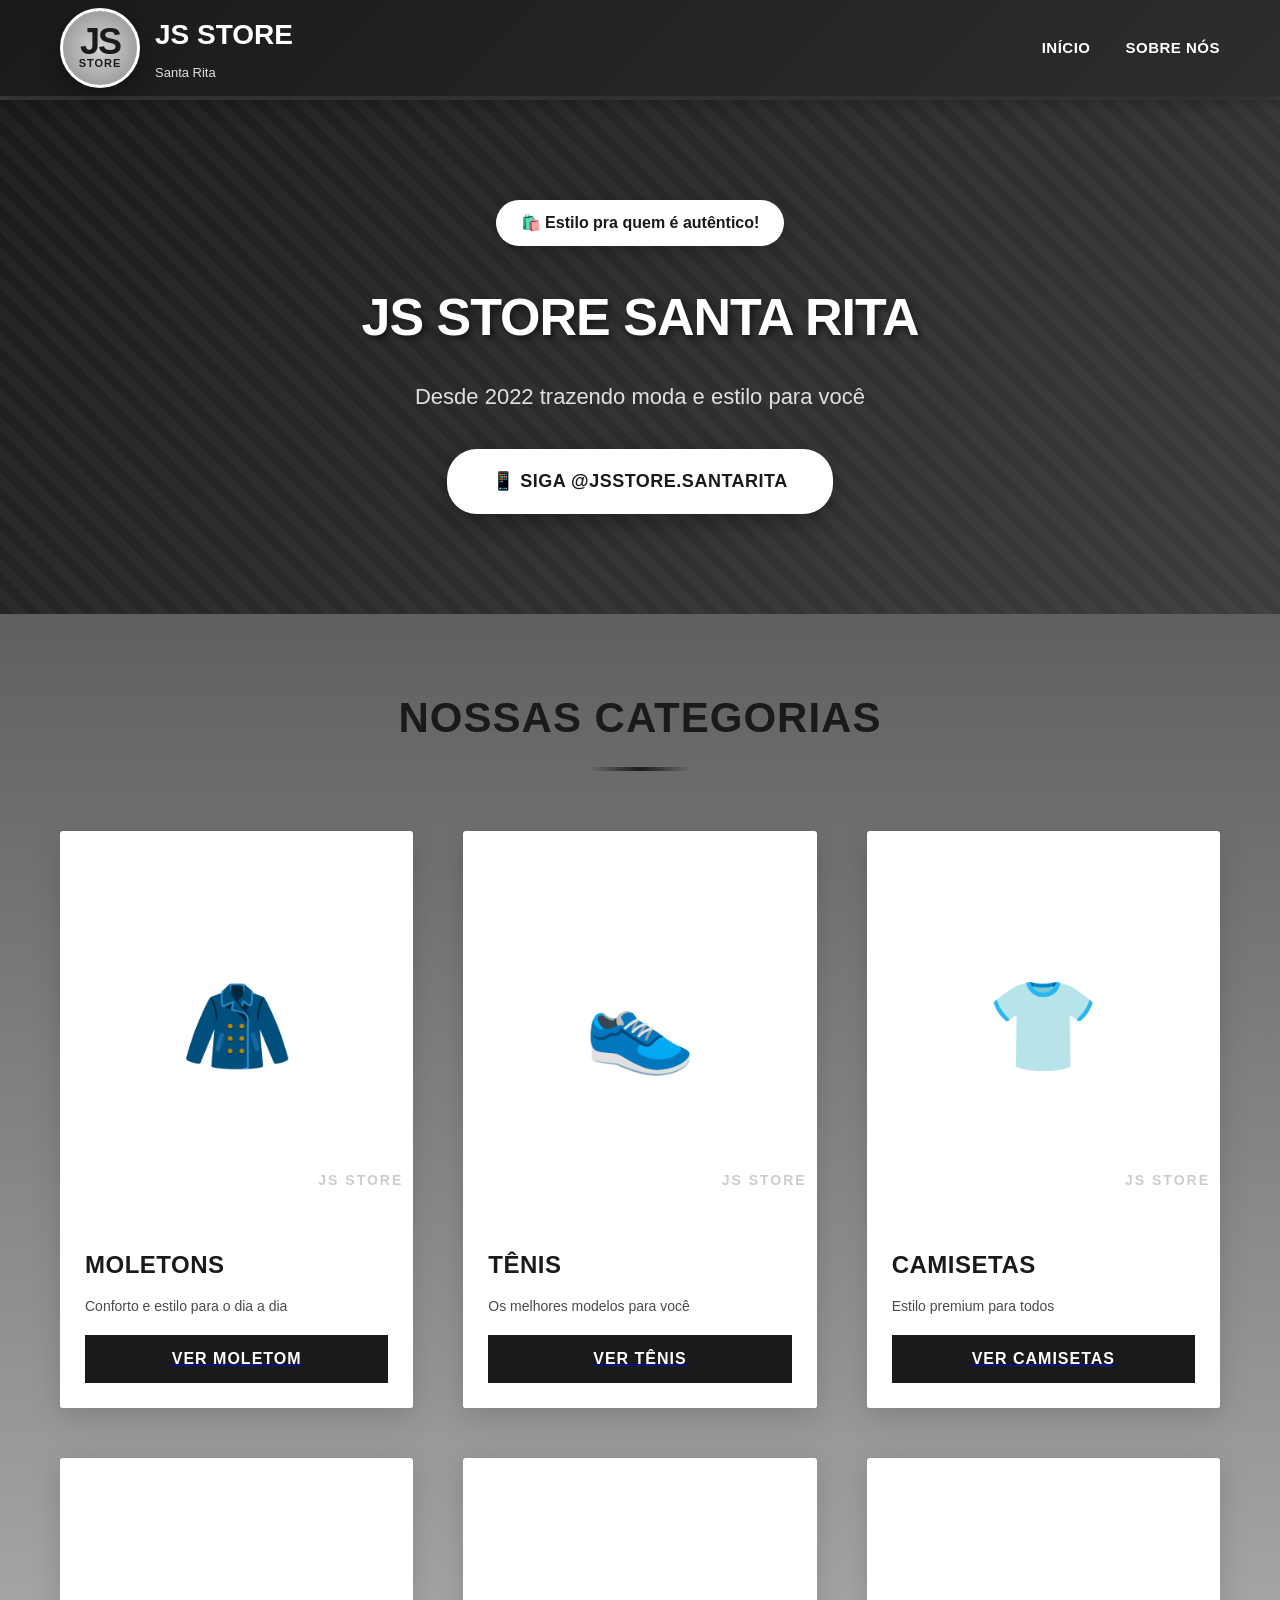
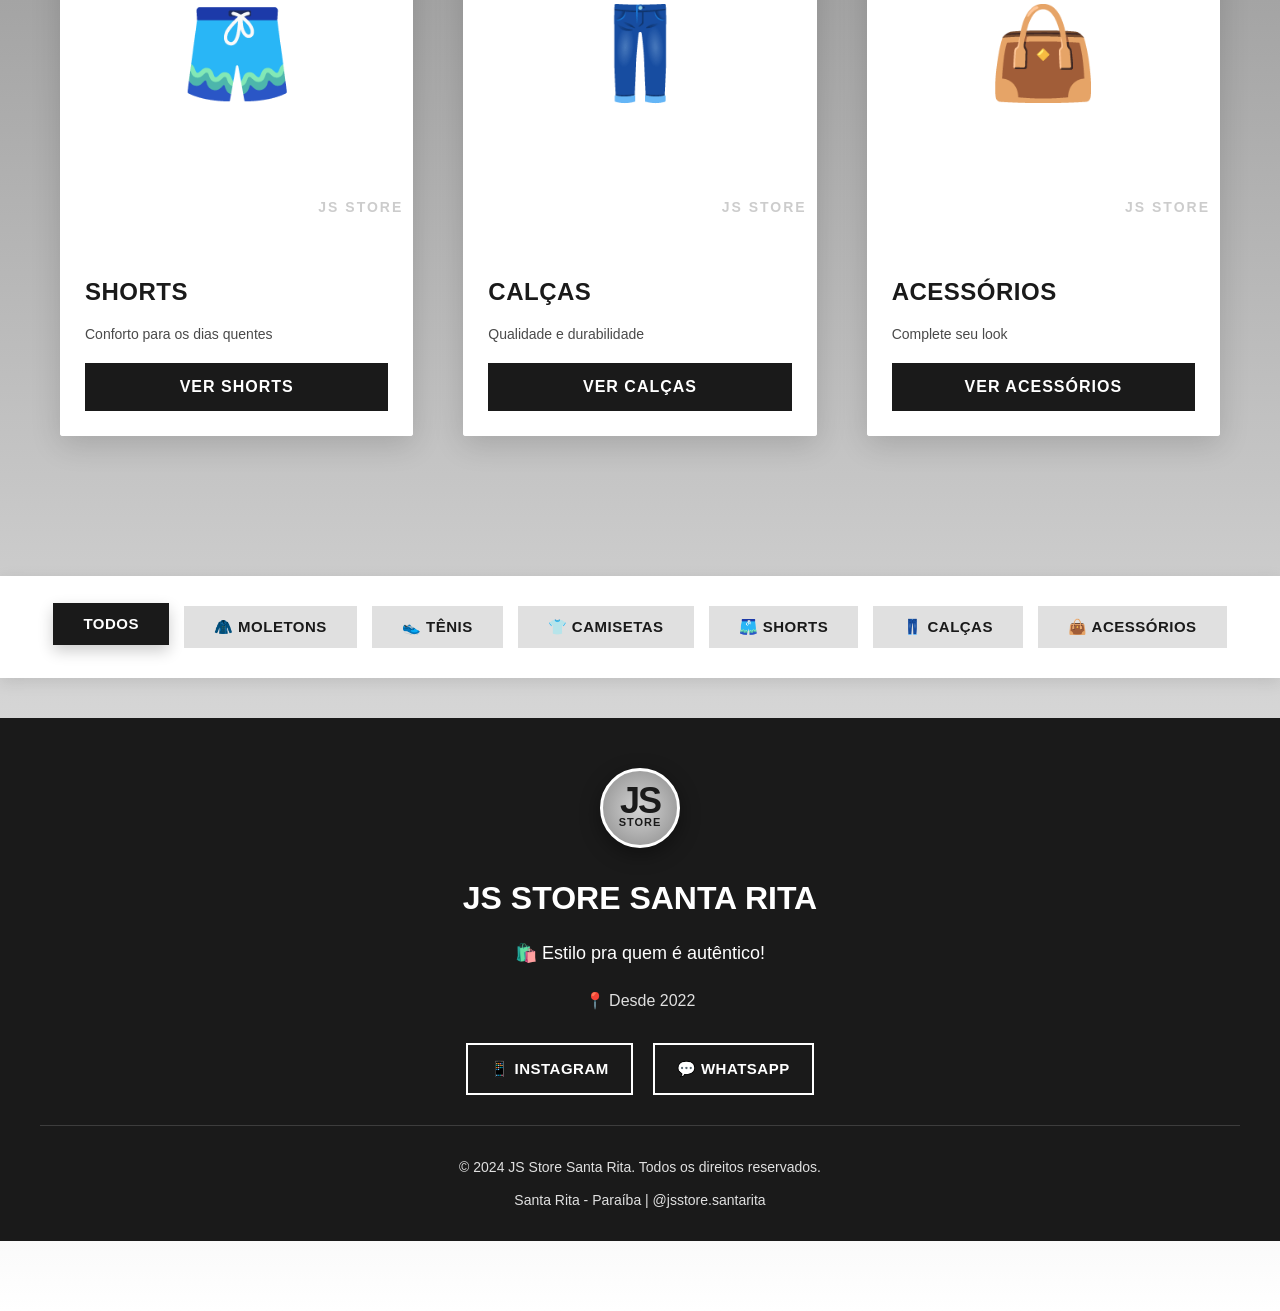
<file: index.html>
<!DOCTYPE html>
<html lang="pt-BR">
<head>
    <meta charset="UTF-8">
    <meta name="viewport" content="width=device-width, initial-scale=1.0">
    <title>JS Store Santa Rita - Estilo pra quem é autêntico!</title>
      <link rel="stylesheet" href="style.css" />
</head>
<body>
    <!-- Header -->
    <header>
        <div class="header-content">
            <div class="logo" onclick="showPage('home')">
                <div class="logo-circle">
                    <div class="logo-js">JS</div>
                    <div class="logo-store">STORE</div>
                </div>
                <div class="logo-text">
                    <h1>JS STORE</h1>
                    <p>Santa Rita</p>
                </div>
            </div>
            <nav>
                <ul>
                    <li><a onclick="showPage('home')">Início</a></li>
                    <li><a onclick="showPage('sobre')">Sobre Nós</a></li>
                </ul>
            </nav>
        </div>
    </header>

    <!-- HOME PAGE -->
    <div id="home" class="page active">
        <!-- Hero Section -->
        <section class="hero">
            <div class="hero-content">
                <div class="tagline">🛍️ Estilo pra quem é autêntico!</div>
                <h2>JS STORE SANTA RITA</h2>
                <p>Desde 2022 trazendo moda e estilo para você</p>
                <a href="https://instagram.com/jsstore.santarita" target="_blank" class="instagram-link">
                    📱 Siga @jsstore.santarita
                </a>
            </div>
        </section>

        <!-- Info Section -->
        <!--<section class="info-section">
            <div class="info-grid">
                <div class="info-item">
                    <h3>214</h3>
                    <p>Posts</p>
                </div>
                <div class="info-item">
                    <h3>1.878</h3>
                    <p>Seguidores</p>
                </div>
                <div class="info-item">
                    <h3>2022</h3>
                    <p>Desde</p>
                </div>
            </div>
        </section>
    -->

        <!-- Preview das Categorias -->
        <section class="container">
            <h2 class="section-title">Nossas Categorias</h2>
            <div class="products-grid">
                <div class="product-card" onclick="showPage('catalogo'); filterProducts('moletom')">
                    <div class="product-image">🧥</div>
                    <div class="product-info">
                        <h3>Moletons</h3>
                        <p>Conforto e estilo para o dia a dia</p>
                        <a href="./moletom.html"><button class="btn-comprar">Ver Moletom</button></a>
                    </div>
                </div>

                <div class="product-card" onclick="showPage('catalogo'); filterProducts('tenis')">
                    <div class="product-image">👟</div>
                    <div class="product-info">
                        <h3>Tênis</h3>
                        <p>Os melhores modelos para você</p>
                        <a href="./tenis.html"><button class="btn-comprar">Ver Tênis</button></a>
                    </div>
                </div>

                <div class="product-card" onclick="showPage('catalogo'); filterProducts('camiseta')">
                    <div class="product-image">👕</div>
                    <div class="product-info">
                        <h3>Camisetas</h3>
                        <p>Estilo premium para todos</p>
                        <a href="./camiseta.html"><button class="btn-comprar">Ver Camisetas</button></a>
                    </div>
                </div>

                <div class="product-card" onclick="showPage('catalogo'); filterProducts('short')">
                    <div class="product-image">🩳</div>
                    <div class="product-info">
                        <h3>Shorts</h3>
                        <p>Conforto para os dias quentes</p>
                        <button class="btn-comprar" onclick="showPage('catalogo'); filterProducts('short')">Ver Shorts</button>
                    </div>
                </div>

                <div class="product-card" onclick="showPage('catalogo'); filterProducts('calca')">
                    <div class="product-image">👖</div>
                    <div class="product-info">
                        <h3>Calças</h3>
                        <p>Qualidade e durabilidade</p>
                        <button class="btn-comprar" onclick="showPage('catalogo'); filterProducts('calca')">Ver Calças</button>
                    </div>
                </div>

                <div class="product-card" onclick="showPage('catalogo'); filterProducts('acessorio')">
                    <div class="product-image">👜</div>
                    <div class="product-info">
                        <h3>Acessórios</h3>
                        <p>Complete seu look</p>
                        <button class="btn-comprar" onclick="showPage('catalogo'); filterProducts('acessorio')">Ver Acessórios</button>
                    </div>
                </div>
            </div>
        </section>
    </div>

    <!-- CATÁLOGO PAGE
    <div id="catalogo" class="page">
        <div class="breadcrumb">
            <div class="breadcrumb-content">
                <a onclick="showPage('home')">Início</a> > <span>Catálogo Completo</span>
            </div>
        </div>

        <section class="container">
            <h2 class="section-title">Catálogo Completo</h2>
        -->
            
            <!-- Filtros -->
            <div class="catalog-filter">
                <div class="filter-buttons">
                    <button class="filter-btn active" onclick="filterProducts('todos')">Todos</button>
                    <button class="filter-btn" onclick="filterProducts('moletom')">🧥 Moletons</button>
                    <button class="filter-btn" onclick="filterProducts('tenis')">👟 Tênis</button>
                    <button class="filter-btn" onclick="filterProducts('camiseta')">👕 Camisetas</button>
                    <button class="filter-btn" onclick="filterProducts('short')">🩳 Shorts</button>
                    <button class="filter-btn" onclick="filterProducts('calca')">👖 Calças</button>
                    <button class="filter-btn" onclick="filterProducts('acessorio')">👜 Acessórios</button>
                </div>
            </div>

            <!-- Produtos do Catálogo -->
            <div class="products-grid" id="catalogoGrid"> 


   

    <!-- Footer -->
    <footer>
        <div class="footer-content">
            <div class="footer-logo">
                <div class="logo-circle" style="margin: 0 auto 25px;">
                    <div class="logo-js">JS</div>
                    <div class="logo-store">STORE</div>
                </div>
            </div>
            <h3 style="font-size: 32px; margin-bottom: 15px; font-weight: 900;">JS STORE SANTA RITA</h3>
            <p style="font-size: 18px; margin-bottom: 20px;">🛍️ Estilo pra quem é autêntico!</p>
            <p style="color: var(--light-gray); margin-bottom: 10px;">📍 Desde 2022</p>
            
            <div class="footer-social">
                <a href="https://instagram.com/jsstore.santarita" target="_blank">📱 Instagram</a>
                <a href="https://wa.me/5583999999999" target="_blank">💬 WhatsApp</a>
            </div>

            <div class="footer-info">
                <p>&copy; 2024 JS Store Santa Rita. Todos os direitos reservados.</p>
                <p style="margin-top: 10px;">Santa Rita - Paraíba | @jsstore.santarita</p>
            </div>
        </div>
    </footer>
     <div id="sobre" class="page">

        <!-- Hero Sobre -->
        <section class="sobre-hero">
            <div class="sobre-hero-content">
                <div class="sobre-hero-logo">
                    <div class="logo-js">JS</div>
                    <div class="logo-store">STORE</div>
                </div>
                <h2>SOBRE NÓS</h2>
                <p>Conheça a história por trás do estilo autêntico de Santa Rita</p>
            </div>
        </section>

        <!-- Nossa História -->
        <section class="historia-section">
            <div class="historia-grid">
                <div class="historia-text">
                    <h2>Nossa História</h2>
                    <p>
                        A <strong>JS Store</strong> nasceu em <strong>2022</strong> com um sonho simples: 
                        trazer moda de qualidade, estilo e autenticidade para as ruas de Santa Rita. 
                        O que começou como um projeto pequeno, rapidamente se tornou referência em moda 
                        urbana na região.
                    </p>
                    <div class="destaque">
                        "Estilo pra quem é autêntico!" — esse é nosso lema e nossa promessa para cada cliente.
                    </div>
                    <p>
                        Com um olhar atento às tendências nacionais e internacionais, selecionamos 
                        cuidadosamente cada peça do nosso catálogo para garantir que você encontre 
                        sempre o melhor em qualidade e estilo, com preços que cabem no seu bolso.
                    </p>
                    <p>
                        Hoje, com mais de <strong>1.800 seguidores</strong> no Instagram e centenas 
                        de clientes satisfeitos, seguimos crescendo e nos reinventando, sempre com 
                        o mesmo propósito: vestir você com atitude.
                    </p>
                </div>
                <div class="historia-foto">
                    <div class="foto-principal">🏪</div>
                    <div class="foto-badge">
                        <span>2+</span>
                        <span>Anos</span>
                    </div>
                </div>
            </div>
        </section>

        <!-- Números -->
        <section class="numeros-section">
            <div class="numeros-grid">
                <div class="numero-item">
                    <span class="numero-icon">📦</span>
                    <h3>214</h3>
                    <p>Posts no Instagram</p>
                </div>
                <div class="numero-item">
                    <span class="numero-icon">❤️</span>
                    <h3>1.878</h3>
                    <p>Seguidores</p>
                </div>
                <div class="numero-item">
                    <span class="numero-icon">😊</span>
                    <h3>500+</h3>
                    <p>Clientes Satisfeitos</p>
                </div>
                <div class="numero-item">
                    <span class="numero-icon">🛍️</span>
                    <h3>2022</h3>
                    <p>Fundação da Loja</p>
                </div>
            </div>
        </section>

        <!-- Nossos Valores -->
        <section class="valores-section">
            <h2 class="section-title">Nossos Valores</h2>
            <div class="valores-grid">
                <div class="valor-card">
                    <span class="valor-icon">✅</span>
                    <h3>Qualidade</h3>
                    <p>Cada peça é cuidadosamente selecionada para garantir o melhor em qualidade e durabilidade para nossos clientes.</p>
                </div>
                <div class="valor-card">
                    <span class="valor-icon">🔥</span>
                    <h3>Autenticidade</h3>
                    <p>Acreditamos que moda é expressão. Por isso, priorizamos peças que refletem personalidade e estilo único.</p>
                </div>
                <div class="valor-card">
                    <span class="valor-icon">🤝</span>
                    <h3>Confiança</h3>
                    <p>Construímos relações duradouras com nossos clientes baseadas na transparência, honestidade e respeito.</p>
                </div>
                <div class="valor-card">
                    <span class="valor-icon">💰</span>
                    <h3>Preço Justo</h3>
                    <p>Moda de qualidade não precisa custar uma fortuna. Trabalhamos para oferecer sempre o melhor custo-benefício.</p>
                </div>
                <div class="valor-card">
                    <span class="valor-icon">🚀</span>
                    <h3>Inovação</h3>
                    <p>Estamos sempre atentos às novas tendências para trazer o que há de mais moderno e estiloso para você.</p>
                </div>
                <div class="valor-card">
                    <span class="valor-icon">🌟</span>
                    <h3>Atendimento</h3>
                    <p>Cada cliente é especial. Nosso time está sempre pronto para ajudar você a encontrar o look perfeito.</p>
                </div>
            </div>
        </section>

        <!-- Galeria -->
        <section class="galeria-section">
            <h2 class="section-title">Nossa Galeria</h2>
            <div class="galeria-grid">
                <div class="galeria-item tall">
                    👕
                    <div class="galeria-overlay">
                        <h4>Coleção Masculina</h4>
                        <p>Estilo e atitude para o dia a dia</p>
                    </div>
                    <div class="galeria-label">Masculino</div>
                </div>
                <div class="galeria-item normal">
                    👗
                    <div class="galeria-overlay">
                        <h4>Moda Feminina</h4>
                        <p>Elegância em cada detalhe</p>
                    </div>
                    <div class="galeria-label">Feminino</div>
                </div>
                <div class="galeria-item normal">
                    👟
                    <div class="galeria-overlay">
                        <h4>Tênis Premium</h4>
                        <p>As melhores marcas para você</p>
                    </div>
                    <div class="galeria-label">Tênis</div>
                </div>
                <div class="galeria-item normal">
                    🧥
                    <div class="galeria-overlay">
                        <h4>Moletons</h4>
                        <p>Conforto e estilo juntos</p>
                    </div>
                    <div class="galeria-label">Moletons</div>
                </div>
                <div class="galeria-item normal">
                    🧸
                    <div class="galeria-overlay">
                        <h4>Moda Infantil</h4>
                        <p>Estilo para os pequenos</p>
                    </div>
                    <div class="galeria-label">Infantil</div>
                </div>
                <div class="galeria-item tall">
                    👜
                    <div class="galeria-overlay">
                        <h4>Acessórios</h4>
                        <p>Complete seu look</p>
                    </div>
                    <div class="galeria-label">Acessórios</div>
                </div>
                <div class="galeria-item normal">
                    🩳
                    <div class="galeria-overlay">
                        <h4>Shorts & Bermudas</h4>
                        <p>Perfeito para qualquer ocasião</p>
                    </div>
                    <div class="galeria-label">Shorts</div>
                </div>
                <div class="galeria-item normal">
                    👖
                    <div class="galeria-overlay">
                        <h4>Calças</h4>
                        <p>Qualidade e durabilidade</p>
                    </div>
                    <div class="galeria-label">Calças</div>
                </div>
            </div>
        </section>

        <!-- Equipe -->
        <section class="equipe-section">
            <h2 class="section-title">Nossa Equipe</h2>
            <div class="equipe-grid">
                <div class="equipe-card">
                    <div class="equipe-foto">👨‍💼</div>
                    <div class="equipe-info">
                        <h3>João Silva</h3>
                        <p class="cargo">Fundador & CEO</p>
                        <p>Apaixonado por moda desde sempre, João fundou a JS Store com o objetivo de democratizar o acesso ao estilo de qualidade em Santa Rita.</p>
                    </div>
                </div>
                <div class="equipe-card">
                    <div class="equipe-foto">👩‍💼</div>
                    <div class="equipe-info">
                        <h3>Samira Costa</h3>
                        <p class="cargo">Gerente & Compradora</p>
                        <p>Com olhar apurado para tendências, Samira é responsável por selecionar as melhores peças para nosso catálogo.</p>
                    </div>
                </div>
                <div class="equipe-card">
                    <div class="equipe-foto">👩‍🎨</div>
                    <div class="equipe-info">
                        <h3>Ana Ribeiro</h3>
                        <p class="cargo">Social Media</p>
                        <p>Criativa e antenada, Ana cuida de toda a comunicação digital da JS Store, incluindo nosso Instagram @jsstore.santarita.</p>
                    </div>
                </div>
            </div>
        </section>

        <!-- Depoimentos -->
        <section class="depoimentos-section">
            <h2 class="section-title">O Que Dizem Nossos Clientes</h2>
            <div class="depoimentos-grid">
                <div class="depoimento-card">
                    <div class="depoimento-aspas">"</div>
                    <div class="estrelas">★★★★★</div>
                    <p>Melhor loja de Santa Rita! As peças são incríveis, qualidade top e o atendimento é excepcional. Super recomendo!</p>
                    <div class="depoimento-autor">
                        <div class="autor-avatar">😊</div>
                        <div class="autor-info">
                            <h4>Maria Santos</h4>
                            <span>Cliente desde 2022</span>
                        </div>
                    </div>
                </div>
                <div class="depoimento-card">
                    <div class="depoimento-aspas">"</div>
                    <div class="estrelas">★★★★★</div>
                    <p>Comprei várias camisetas e moletons. Qualidade incrível pelo preço! A JS Store virou minha loja favorita.</p>
                    <div class="depoimento-autor">
                        <div class="autor-avatar">😎</div>
                        <div class="autor-info">
                            <h4>Carlos Oliveira</h4>
                            <span>Cliente desde 2023</span>
                        </div>
                    </div>
                </div>
                <div class="depoimento-card">
                    <div class="depoimento-aspas">"</div>
                    <div class="estrelas">★★★★★</div>
                    <p>Sempre encontro o que preciso aqui. Atendimento rápido pelo WhatsApp e entrega pontual. Nota 10!</p>
                    <div class="depoimento-autor">
                        <div class="autor-avatar">🥰</div>
                        <div class="autor-info">
                            <h4>Juliana Lima</h4>
                            <span>Cliente desde 2022</span>
                        </div>
                    </div>
                </div>
            </div>
        </section>

        <!-- Missão -->
        <section class="missao-section">
            <div class="missao-content">
                <h2>Nossa Missão</h2>
                <p>
                    Ser a maior referência em moda urbana e streetwear do interior da Paraíba, 
                    oferecendo peças de qualidade com preços acessíveis, atendimento diferenciado 
                    e um ambiente onde todo mundo se sente bem-vindo.
                </p>
                <div class="missao-tags">
                    <span class="missao-tag">🛍️ Moda de Qualidade</span>
                    <span class="missao-tag">💪 Estilo Autêntico</span>
                    <span class="missao-tag">🌟 Atendimento 5 Estrelas</span>
                    <span class="missao-tag">🚀 Sempre Evoluindo</span>
                    <span class="missao-tag">❤️ Feito com Amor</span>
                </div>
            </div>
        </section>

        <!-- CTA -->
        <section class="cta-section">
            <div class="cta-content">
                <h2>Faça Parte da Nossa História</h2>
                <p>
                    Venha conhecer nosso catálogo completo ou nos siga no Instagram 
                    para não perder nenhuma novidade, promoção ou lançamento!
                </p>
                <div class="cta-buttons">
                    <button class="btn-primary" onclick="showPage('catalogo')">
                        🛍️ Ver Catálogo
                    </button>
                    <a href="https://instagram.com/jsstore.santarita" target="_blank" class="btn-secondary">
                        📱 Seguir no Instagram
                    </a>
                </div>
            </div>
        </section>

    </div>

    <!-- =================== FOOTER =================== 
    <footer>
        <div class="footer-content">
            <div class="logo-circle" style="margin: 0 auto 25px;">
                <div class="logo-js">JS</div>
                <div class="logo-store">STORE</div>
            </div>
            <h3 style="font-size: 30px; margin-bottom: 10px; font-weight: 900;">JS STORE SANTA RITA</h3>
            <p style="font-size: 17px; margin-bottom: 15px;">🛍️ Estilo pra quem é autêntico!</p>
            <p style="color: #c0c0c0; font-size: 14px;">📍 Santa Rita - Paraíba | Desde 2022</p>
            <div class="footer-social">
                <a href="https://instagram.com/jsstore.santarita" target="_blank">📱 Instagram</a>
                <a href="https://wa.me/5583999999999" target="_blank">💬 WhatsApp</a>
                <a onclick="showPage('catalogo')">📦 Catálogo</a>
                <a onclick="showPage('sobre')">ℹ️ Sobre Nós</a>
            </div>
            <div class="footer-info">
                <p>© 2024 JS Store Santa Rita. Todos os direitos reservados.</p>
                <p style="margin-top: 8px;">@jsstore.santarita</p>
            </div>
        </div>
    </footer>
-->

    <script>
        // Sistema de páginas
        function showPage(pageId) {
            // Esconder todas as páginas
            document.querySelectorAll('.page').forEach(page => {
                page.classList.remove('active');
            });
            
            // Mostrar página selecionada
            document.getElementById(pageId).classList.add('active');
            
            // Scroll para o topo
            window.scrollTo({
                top: 0,
                behavior: 'smooth'
            });

            // Se for catálogo, mostrar todos os produtos
            if(pageId === 'catalogo') {
                filterProducts('todos');
            }
        }

        // Sistema de filtros
        function filterProducts(category) {
            const cards = document.querySelectorAll('#catalogoGrid .product-card');
            const buttons = document.querySelectorAll('.filter-btn');
            
            // Atualizar botões ativos
            buttons.forEach(btn => btn.classList.remove('active'));
            event.target.classList.add('active');
            
            // Filtrar produtos
            cards.forEach(card => {
                if (category === 'todos' || card.dataset.category === category) {
                    card.style.display = 'block';
                    setTimeout(() => {
                        card.style.opacity = '1';
                        card.style.transform = 'translateY(0)';
                    }, 100);
                } else {
                    card.style.opacity = '0';
                    card.style.transform = 'translateY(30px)';
                    setTimeout(() => {
                        card.style.display = 'none';
                    }, 300);
                }
            });
        }

        // Smooth scroll para links
        document.querySelectorAll('a[href^="#"]').forEach(anchor => {
            anchor.addEventListener('click', function (e) {
                e.preventDefault();
                const target = document.querySelector(this.getAttribute('href'));
                if (target) {
                    target.scrollIntoView({
                        behavior: 'smooth',
                        block: 'start'
                    });
                }
            });
        });

        // Botões de compra
        document.querySelectorAll('.btn-comprar').forEach(button => {
            button.addEventListener('click', function(e) {
                e.stopPropagation();
                const productName = this.closest('.product-info').querySelector('h3').textContent;
                const productPrice = this.closest('.product-info').querySelector('.product-price').textContent.split('R$')[1].trim().split(' ')[0];
                const message = `Olá! Tenho interesse no produto:\n\n📦 ${productName}\n💰 R$ ${productPrice}\n\nPoderia me dar mais informações?`;
                const whatsappURL = `https://wa.me/5583999999999?text=${encodeURIComponent(message)}`;
                window.open(whatsappURL, '_blank');
            });
        });

        // Animação de entrada dos produtos
        const observerOptions = {
            threshold: 0.1,
            rootMargin: '0px 0px -100px 0px'
        };

        const observer = new IntersectionObserver(function(entries) {
            entries.forEach(entry => {
                if (entry.isIntersecting) {
                    entry.target.style.opacity = '1';
                    entry.target.style.transform = 'translateY(0)';
                }
            });
        }, observerOptions);

        document.querySelectorAll('.product-card').forEach(card => {
            card.style.opacity = '0';
            card.style.transform = 'translateY(30px)';
            card.style.transition = 'all 0.6s ease-out';
            observer.observe(card);
        });

        // Seleção de tamanhos
        document.querySelectorAll('.size-btn').forEach(btn => {
            btn.addEventListener('click', function(e) {
                e.stopPropagation();
                // Remove seleção dos outros botões do mesmo produto
                this.closest('.product-sizes').querySelectorAll('.size-btn').forEach(b => {
                    b.style.background = 'var(--white)';
                    b.style.color = 'var(--primary-black)';
                });
                // Marca o selecionado
                this.style.background = 'var(--primary-black)';
                this.style.color = 'var(--white)';
            });
        });
    </script>
</body>
</html>
</file>
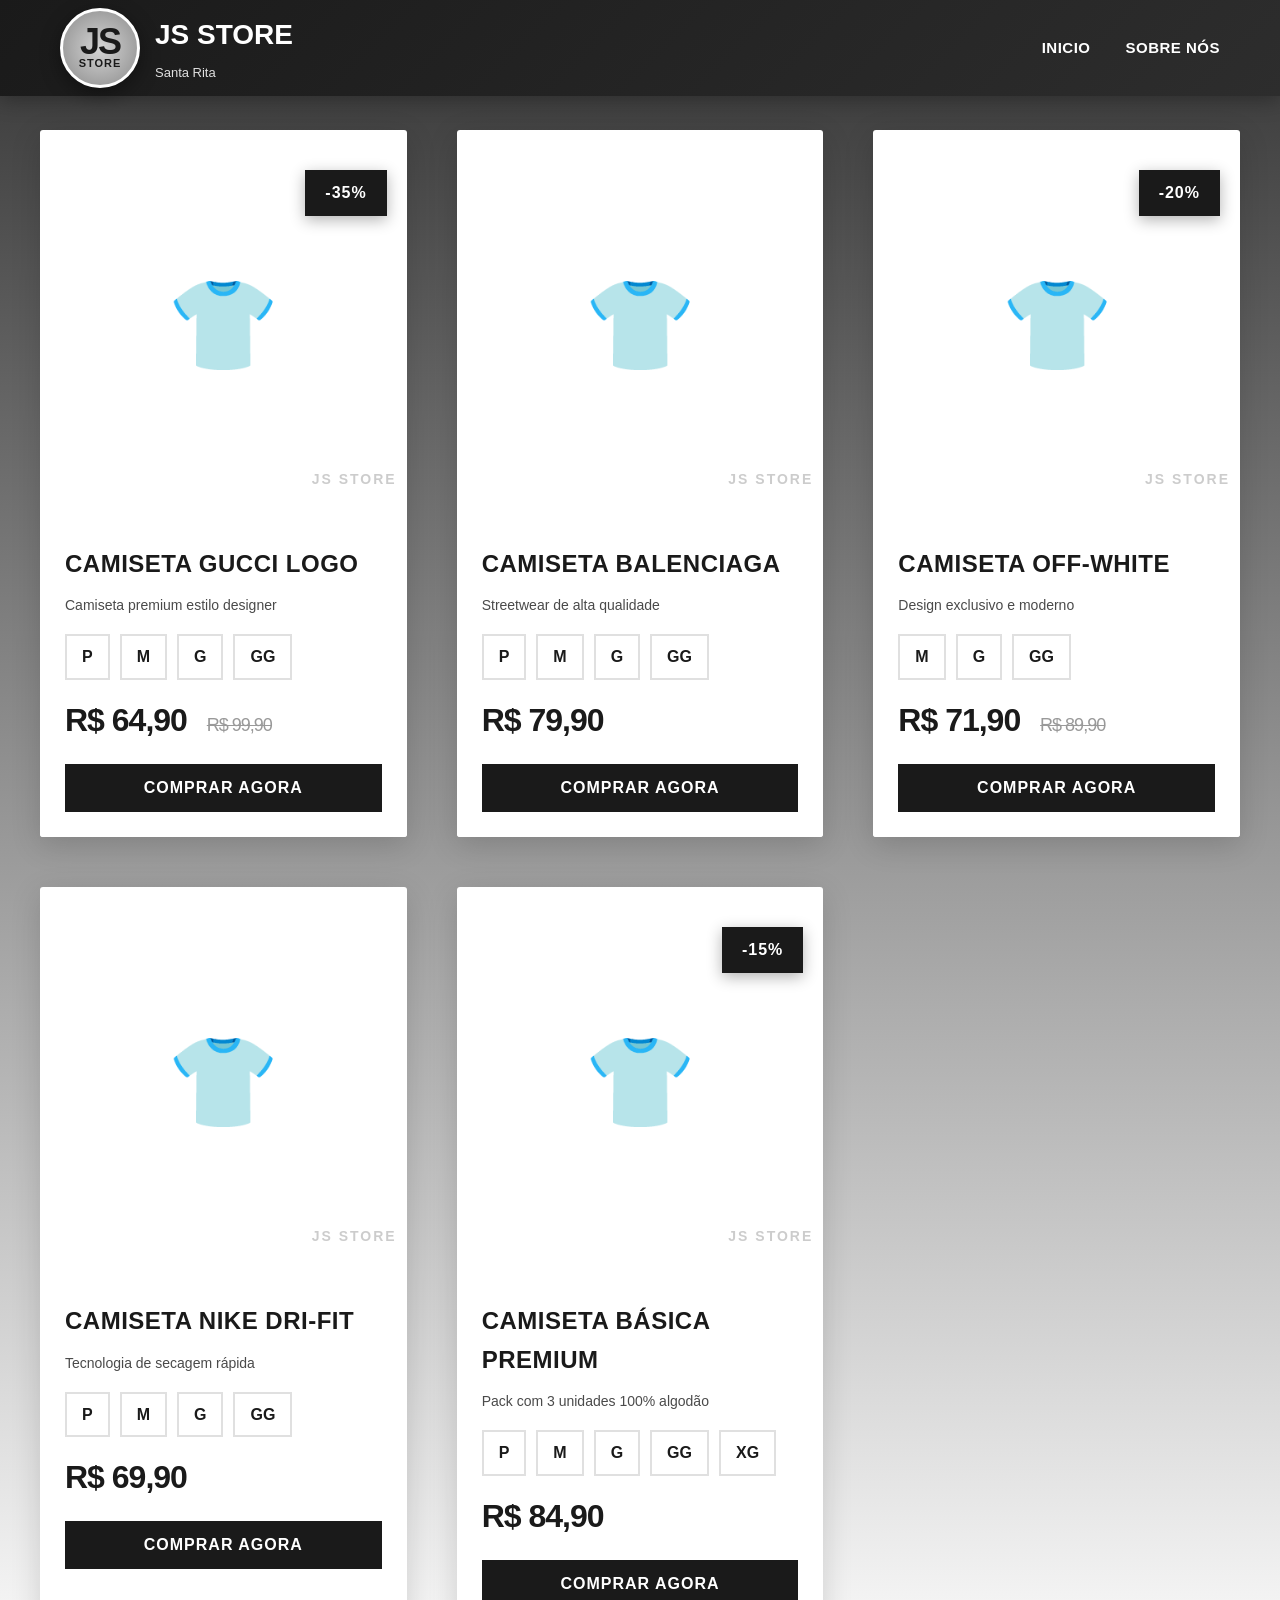
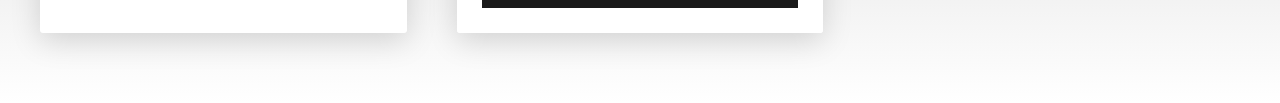
<file: camiseta.html>
<!DOCTYPE html>
<html lang="pt-BR">
<head>
    <meta charset="UTF-8">
    <meta name="viewport" content="width=device-width, initial-scale=1.0">
    <title>Document</title>
    <link rel="stylesheet" href="style.css">
</head>
<body>

      <header>
        <div class="header-content">
            <div class="logo" onclick="showPage('home')">
                <div class="logo-circle">
                    <div class="logo-js">JS</div>
                    <div class="logo-store">STORE</div>
                </div>
                <div class="logo-text">
                    <h1>JS STORE</h1>
                    <p>Santa Rita</p>
                </div>
            </div>
            <nav>
                <ul>
                    <li><a href="index.html">Inicio</a></li>
                    <li><a onclick="showPage('sobre')">Sobre Nós</a></li>
                </ul>
            </nav>
        </div>
    </header>

      <div class="margin">
    <div class="products-grid">
        <!-- CAMISETA 1 -->
        <div class="product-card" data-category="camiseta">
            <div class="product-image">
                <span class="badge-desconto">-35%</span>
                👕
            </div>
            <div class="product-info">
                <h3>Camiseta Gucci Logo</h3>
                <p>Camiseta premium estilo designer</p>
                <div class="product-sizes">
                    <span class="size-btn">P</span>
                    <span class="size-btn">M</span>
                    <span class="size-btn">G</span>
                    <span class="size-btn">GG</span>
                </div>
                <div class="product-price">
                    R$ 64,90
                    <small>R$ 99,90</small>
                </div>
                <button class="btn-comprar">Comprar Agora</button>
            </div>
        </div>

        <!-- CAMISETA 2 -->
        <div class="product-card" data-category="camiseta">
            <div class="product-image">👕</div>
            <div class="product-info">
                <h3>Camiseta Balenciaga</h3>
                <p>Streetwear de alta qualidade</p>
                <div class="product-sizes">
                    <span class="size-btn">P</span>
                    <span class="size-btn">M</span>
                    <span class="size-btn">G</span>
                    <span class="size-btn">GG</span>
                </div>
                <div class="product-price">R$ 79,90</div>
                <button class="btn-comprar">Comprar Agora</button>
            </div>
        </div>

        <!-- CAMISETA 3 -->
        <div class="product-card" data-category="camiseta">
            <div class="product-image">
                <span class="badge-desconto">-20%</span>
                👕
            </div>
            <div class="product-info">
                <h3>Camiseta Off-White</h3>
                <p>Design exclusivo e moderno</p>
                <div class="product-sizes">
                    <span class="size-btn">M</span>
                    <span class="size-btn">G</span>
                    <span class="size-btn">GG</span>
                </div>
                <div class="product-price">
                    R$ 71,90
                    <small>R$ 89,90</small>
                </div>
                <button class="btn-comprar">Comprar Agora</button>
            </div>
        </div>

        <!-- CAMISETA 4 -->
        <div class="product-card" data-category="camiseta">
            <div class="product-image">👕</div>
            <div class="product-info">
                <h3>Camiseta Nike Dri-Fit</h3>
                <p>Tecnologia de secagem rápida</p>
                <div class="product-sizes">
                    <span class="size-btn">P</span>
                    <span class="size-btn">M</span>
                    <span class="size-btn">G</span>
                    <span class="size-btn">GG</span>
                </div>
                <div class="product-price">R$ 69,90</div>
                <button class="btn-comprar">Comprar Agora</button>
            </div>
        </div>

        <!-- CAMISETA 5 -->
        <div class="product-card" data-category="camiseta">
            <div class="product-image">
                <span class="badge-desconto">-15%</span>
                👕
            </div>
            <div class="product-info">
                <h3>Camiseta Básica Premium</h3>
                <p>Pack com 3 unidades 100% algodão</p>
                <div class="product-sizes">
                    <span class="size-btn">P</span>
                    <span class="size-btn">M</span>
                    <span class="size-btn">G</span>
                    <span class="size-btn">GG</span>
                    <span class="size-btn">XG</span>
                </div>
                <div class="product-price">R$ 84,90</div>
                <button class="btn-comprar">Comprar Agora</button>
            </div>
        </div>
    </div> <!-- Fim da products-grid -->
</div> <!-- Fim da margin -->
</body>
</html>
</file>
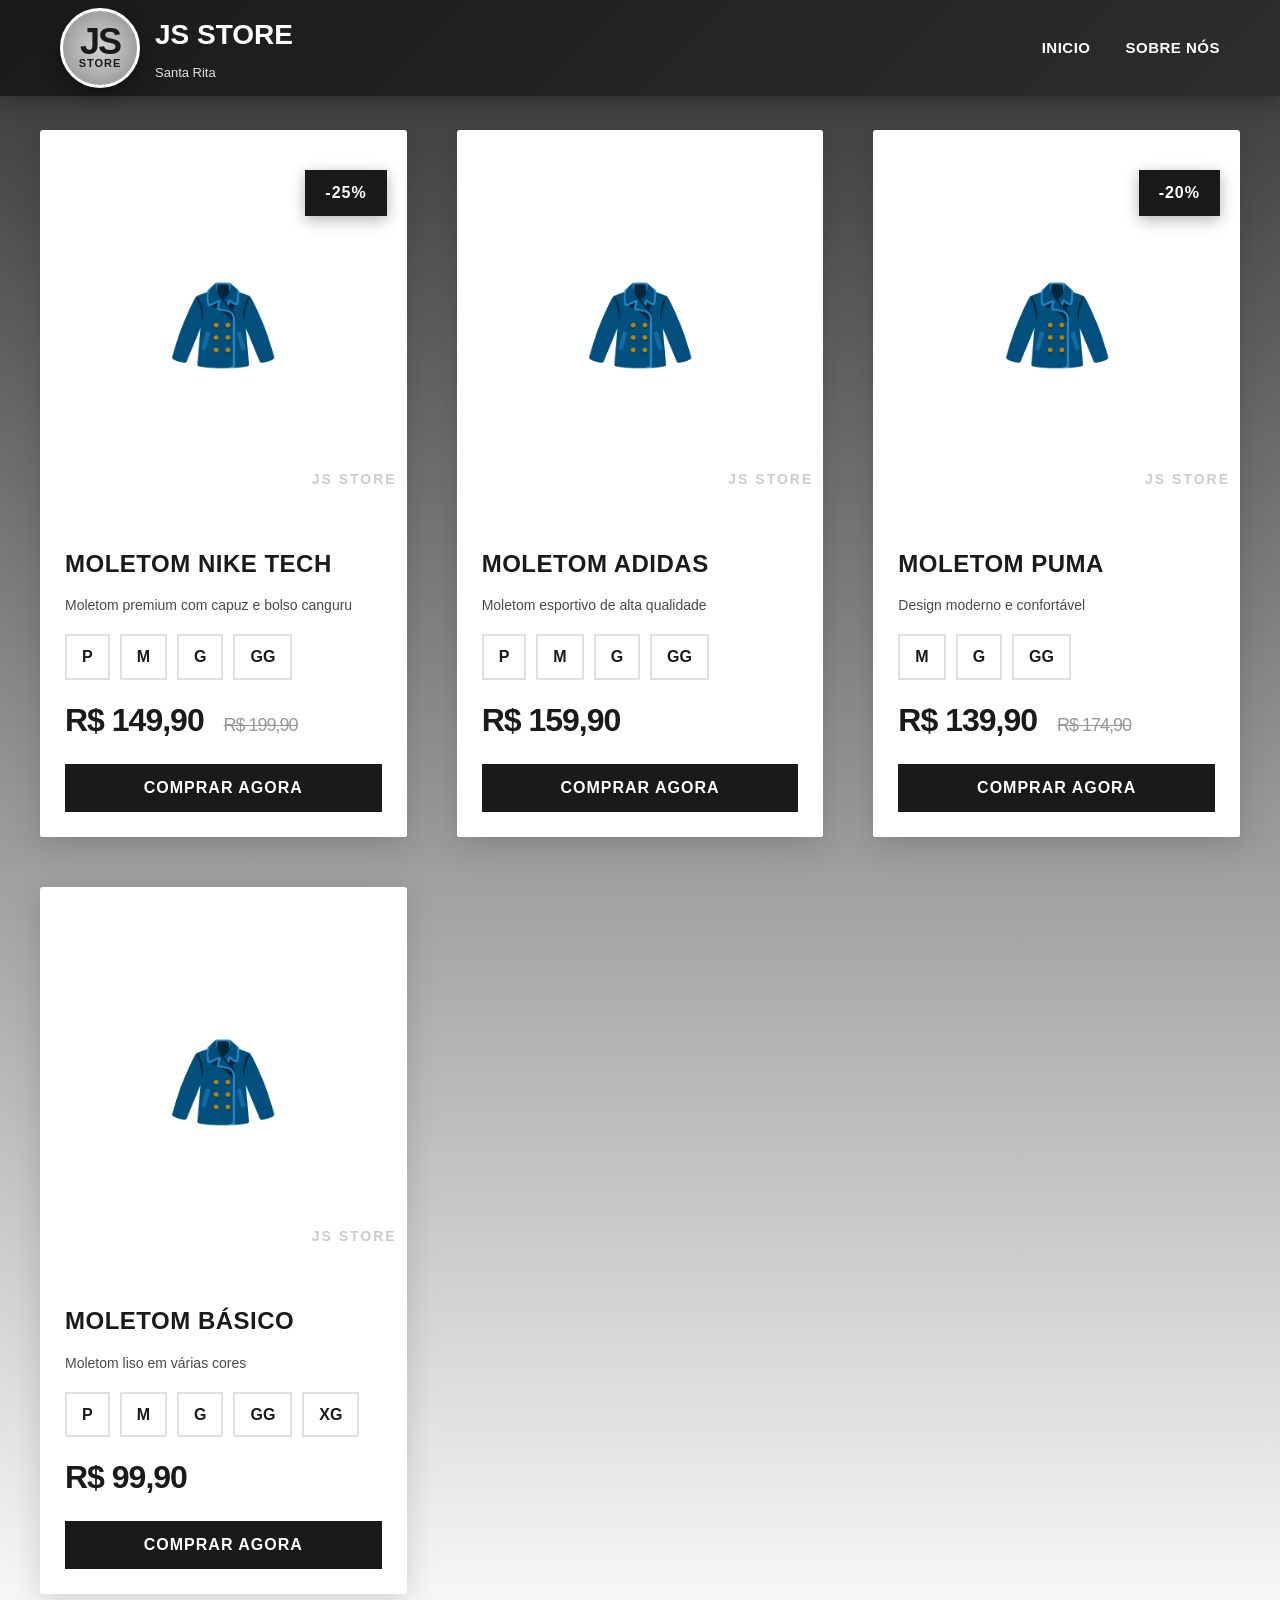
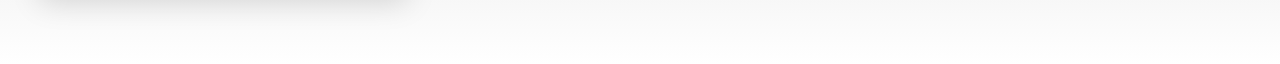
<file: moletom.html>
<!DOCTYPE html>
<html lang="pt-BR">
<head>
    <meta charset="UTF-8">
    <meta name="viewport" content="width=device-width, initial-scale=1.0">
    <title>Document</title>
    <link rel="stylesheet" href="./style.css">
</head>
<body>

  <header>
        <div class="header-content">
            <div class="logo" onclick="showPage('home')">
                <div class="logo-circle">
                    <div class="logo-js">JS</div>
                    <div class="logo-store">STORE</div>
                </div>
                <div class="logo-text">
                    <h1>JS STORE</h1>
                    <p>Santa Rita</p>
                </div>
            </div>
            <nav>
                <ul>
                    <li><a href="index.html">Inicio</a></li>
                    <li><a onclick="showPage('sobre')">Sobre Nós</a></li>
                </ul>
            </nav>
        </div>
    </header>

    <!-- MOLETONS -->
        <div class="margin">
            <div class="products-grid">
                <div class="product-card" data-category="moletom">
                    <div class="product-image">
                        <span class="badge-desconto">-25%</span>
                        🧥
                    </div>
                    <div class="product-info">
                        <h3>Moletom Nike Tech</h3>
                        <p>Moletom premium com capuz e bolso canguru</p>
                        <div class="product-sizes">
                            <span class="size-btn">P</span>
                            <span class="size-btn">M</span>
                            <span class="size-btn">G</span>
                            <span class="size-btn">GG</span>
                        </div>
                        <div class="product-price">
                            R$ 149,90
                            <small>R$ 199,90</small>
                        </div>
                        <button class="btn-comprar">Comprar Agora</button>
                    </div>
                </div>

                <div class="product-card" data-category="moletom">
                    <div class="product-image">🧥</div>
                    <div class="product-info">
                        <h3>Moletom Adidas</h3>
                        <p>Moletom esportivo de alta qualidade</p>
                        <div class="product-sizes">
                            <span class="size-btn">P</span>
                            <span class="size-btn">M</span>
                            <span class="size-btn">G</span>
                            <span class="size-btn">GG</span>
                        </div>
                        <div class="product-price">R$ 159,90</div>
                        <button class="btn-comprar">Comprar Agora</button>
                    </div>
                </div>

                <div class="product-card" data-category="moletom">
                    <div class="product-image">
                        <span class="badge-desconto">-20%</span>
                        🧥
                    </div>
                    <div class="product-info">
                        <h3>Moletom Puma</h3>
                        <p>Design moderno e confortável</p>
                        <div class="product-sizes">
                            <span class="size-btn">M</span>
                            <span class="size-btn">G</span>
                            <span class="size-btn">GG</span>
                        </div>
                        <div class="product-price">
                            R$ 139,90
                            <small>R$ 174,90</small>
                        </div>
                        <button class="btn-comprar">Comprar Agora</button>
                    </div>
                </div>

                <div class="product-card" data-category="moletom">
                    <div class="product-image">🧥</div>
                    <div class="product-info">
                        <h3>Moletom Básico</h3>
                        <p>Moletom liso em várias cores</p>
                        <div class="product-sizes">
                            <span class="size-btn">P</span>
                            <span class="size-btn">M</span>
                            <span class="size-btn">G</span>
                            <span class="size-btn">GG</span>
                            <span class="size-btn">XG</span>
                        </div>
                        <div class="product-price">R$ 99,90</div>
                        <button class="btn-comprar">Comprar Agora</button>
                    </div>
                </div>
            </div>
        </div>

</body>
</html>
</file>
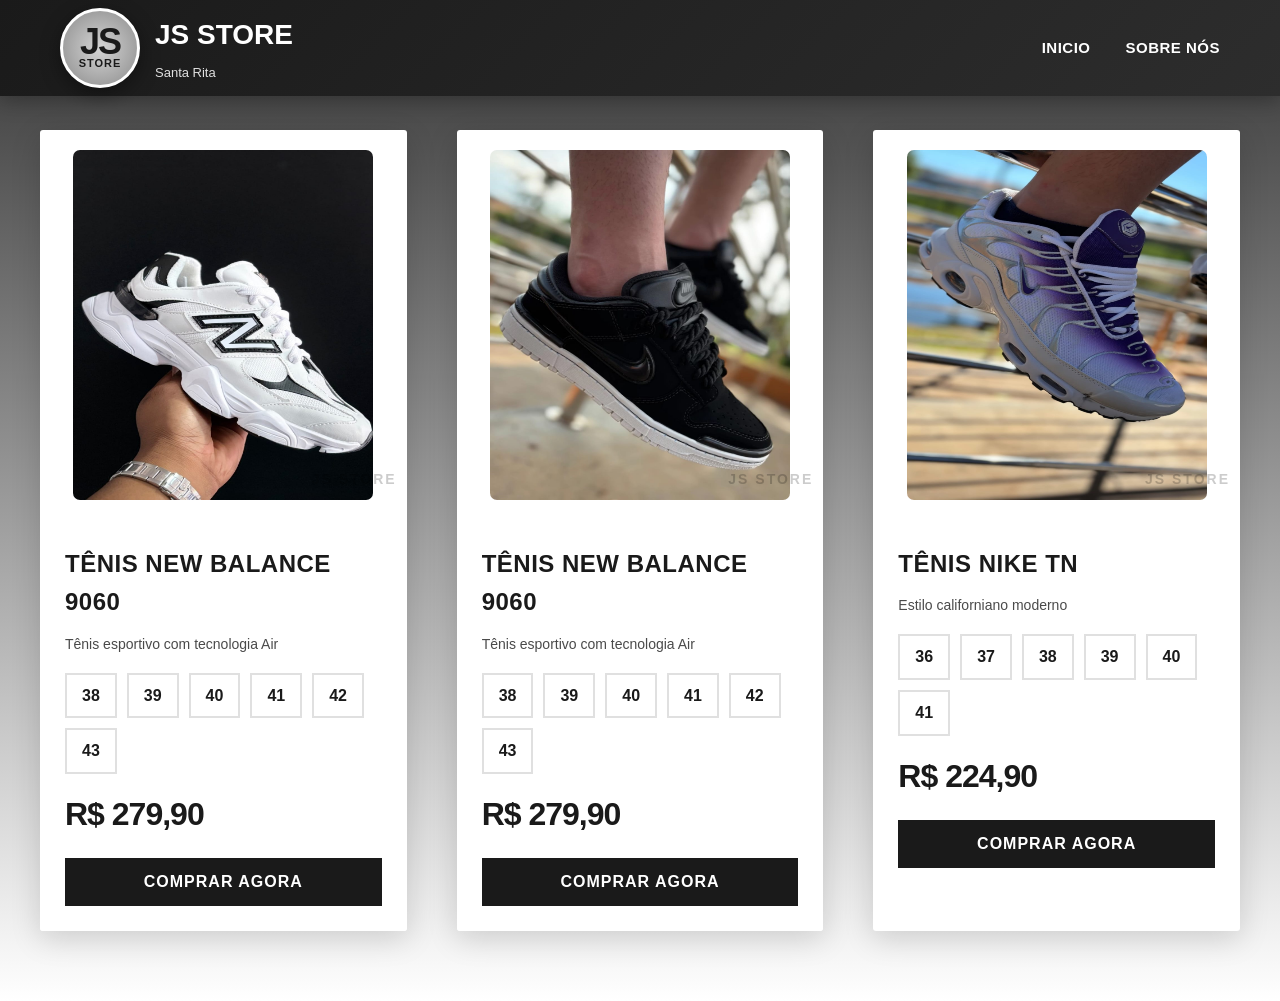
<file: tenis.html>
<!DOCTYPE html>
<html lang="pt-BR">
<head>
    <meta charset="UTF-8">
    <meta name="viewport" content="width=device-width, initial-scale=1.0">
    <title>Document</title>
    <link rel="stylesheet" href="style.css">
</head>
<body>

  <header>
        <div class="header-content">
            <div class="logo" onclick="showPage('home')">
                <div class="logo-circle">
                    <div class="logo-js">JS</div>
                    <div class="logo-store">STORE</div>
                </div>
                <div class="logo-text">
                    <h1>JS STORE</h1>
                    <p>Santa Rita</p>
                </div>
            </div>
            <nav>
                <ul>
                    <li><a href="index.html">Inicio</a></li>
                    <li><a onclick="showPage('sobre')">Sobre Nós</a></li>
                </ul>
            </nav>
        </div>
    </header>
<div class="margin">
    <div class="products-grid">
        <!-- TÊNIS 1 -->
        <div class="product-card" data-category="tenis">
            <div class="product-image">
                <img src="Tenis1.jfif" alt="Tenis1" class="imgs">
            </div>
            <div class="product-info">
                <h3>Tênis New Balance 9060</h3>
                <p>Tênis esportivo com tecnologia Air</p>
                <div class="product-sizes">
                    <span class="size-btn">38</span>
                    <span class="size-btn">39</span>
                    <span class="size-btn">40</span>
                    <span class="size-btn">41</span>
                    <span class="size-btn">42</span>
                    <span class="size-btn">43</span>
                </div>
                <div class="product-price">R$ 279,90</div>
                <button class="btn-comprar">Comprar Agora</button>
            </div>
        </div>

        <!-- TÊNIS 2 -->
        <div class="product-card" data-category="tenis">
            <div class="product-image">
                <img src="tenis2.jfif" alt="Tenis2" class="imgs">   
            </div>
            <div class="product-info">
                <h3>Tênis New Balance 9060</h3>
                <p>Tênis esportivo com tecnologia Air</p>
                <div class="product-sizes">
                    <span class="size-btn">38</span>
                    <span class="size-btn">39</span>
                    <span class="size-btn">40</span>
                    <span class="size-btn">41</span>
                    <span class="size-btn">42</span>
                    <span class="size-btn">43</span>
                </div>
                <div class="product-price">R$ 279,90</div>
                <button class="btn-comprar">Comprar Agora</button>
            </div>
        </div>

        <!-- TÊNIS 3 -->
        <div class="product-card" data-category="tenis">
            <div class="product-image">
                <img src="tenis3.jfif" alt="Tenis3" class="imgs">
            </div>
            <div class="product-info">
                <h3>Tênis Nike Tn</h3>
                <p>Estilo californiano moderno</p>
                <div class="product-sizes">
                    <span class="size-btn">36</span>
                    <span class="size-btn">37</span>
                    <span class="size-btn">38</span>
                    <span class="size-btn">39</span>
                    <span class="size-btn">40</span>
                    <span class="size-btn">41</span>
                </div>
                <div class="product-price">R$ 224,90</div>
               <button class="btn-comprar" onclick="window.open('https://wa.me/5519997496720?text=Quero%20saber%20se%20o%20nike%20tn%20ainda%20esta%20disponivel,%20caso%20nao%20esteja%20quais%20sao%20os%20tenis%20disponiveis')">Comprar Agora</button>
            </div>
        </div>
    </div> 
</div>
</body>
</html>
</file>
<file: style.css>
* {
            margin: 0;
            padding: 0;
            box-sizing: border-box;
        }

        :root {
            --primary-black: #1a1a1a;
            --secondary-gray: #4a4a4a;
            --light-gray: #e0e0e0;
            --white: #ffffff;
            --accent-red: #dc3545;
        }

        body {
            font-family: 'Segoe UI', Tahoma, Geneva, Verdana, sans-serif;
            line-height: 1.6;
            color: var(--primary-black);
            background:linear-gradient(rgb(53, 53, 53), rgba(255, 255, 255, 0.594))
        }

        /* Header */
        header {
            background: linear-gradient(135deg, #1a1a1a 0%, #2d2d2d 100%);
            color: var(--white);
            padding: 0.5rem 0;
            position: fixed;
            width: 100%;
            top: 0;
            z-index: 1000;
            box-shadow: 0 4px 20px rgba(0,0,0,0.3);
        }

        .header-content {
            max-width: 1200px;
            margin: 0 auto;
            display: flex;
            justify-content: space-between;
            align-items: center;
            padding: 0 20px;
        }

        .logo {
            display: flex;
            align-items: center;
            gap: 15px;
            cursor: pointer;
        }

        .logo-circle {
            width: 80px;
            height: 80px;
            background: radial-gradient(circle, #d4d4d4 0%, #8a8a8a 100%);
            border-radius: 50%;
            display: flex;
            flex-direction: column;
            align-items: center;
            justify-content: center;
            border: 3px solid var(--white);
            box-shadow: 0 6px 20px rgba(0,0,0,0.4);
            position: relative;
        }

        .logo-js {
            font-size: 36px;
            font-weight: 900;
            color: var(--primary-black);
            letter-spacing: -2px;
            line-height: 1;
            font-family: 'Arial Black', sans-serif;
        }

        .logo-store {
            font-size: 11px;
            font-weight: 600;
            color: var(--primary-black);
            margin-top: -5px;
            letter-spacing: 1px;
        }

        .logo-text h1 {
            font-size: 28px;
            margin-bottom: 5px;
            font-weight: 700;
            color: var(--white);
        }

        .logo-text p {
            font-size: 13px;
            color: var(--light-gray);
            font-weight: 300;
        }

        nav ul {
            list-style: none;
            display: flex;
            gap: 35px;
        }

        nav a {
            color: var(--white);
            text-decoration: none;
            font-weight: 600;
            transition: all 0.3s;
            font-size: 15px;
            text-transform: uppercase;
            letter-spacing: 0.5px;
            position: relative;
            cursor: pointer;
        }

        nav a::after {
            content: '';
            position: absolute;
            bottom: -5px;
            left: 0;
            width: 0;
            height: 2px;
            background: var(--white);
            transition: width 0.3s;
        }

        nav a:hover::after {
            width: 100%;
        }

        nav a:hover {
            color: var(--light-gray);
        }

        /* Hero Section */
        .hero {
            margin-top: 100px;
            background: linear-gradient(135deg, #1a1a1a 0%, #3d3d3d 100%);
            color: var(--white);
            text-align: center;
            padding: 100px 20px;
            position: relative;
            overflow: hidden;
        }

        .hero::before {
            content: '';
            position: absolute;
            top: 0;
            left: 0;
            right: 0;
            bottom: 0;
            background: repeating-linear-gradient(
                45deg,
                transparent,
                transparent 10px,
                rgba(255,255,255,0.03) 10px,
                rgba(255,255,255,0.03) 20px
            );
        }

        .hero-content {
            position: relative;
            z-index: 1;
        }

        .hero h2 {
            font-size: 52px;
            margin-bottom: 20px;
            text-shadow: 3px 3px 6px rgba(0,0,0,0.5);
            font-weight: 900;
            letter-spacing: -1px;
        }

        .hero p {
            font-size: 22px;
            margin-bottom: 35px;
            font-weight: 300;
            color: var(--light-gray);
        }

        .tagline {
            background: var(--white);
            color: var(--primary-black);
            padding: 10px 25px;
            border-radius: 25px;
            display: inline-block;
            font-weight: 700;
            margin-bottom: 30px;
            font-size: 16px;
            box-shadow: 0 4px 15px rgba(0,0,0,0.2);
        }

        .instagram-link {
            display: inline-block;
            background: var(--white);
            color: var(--primary-black);
            padding: 18px 45px;
            border-radius: 30px;
            text-decoration: none;
            font-weight: 700;
            font-size: 18px;
            transition: all 0.3s;
            box-shadow: 0 8px 25px rgba(0,0,0,0.3);
            text-transform: uppercase;
            letter-spacing: 0.5px;
        }

        .instagram-link:hover {
            transform: translateY(-5px);
            box-shadow: 0 12px 35px rgba(0,0,0,0.4);
            background: var(--light-gray);
        }

        /* Container */
        .container {
            max-width: 1200px;
            margin: 0 auto;
            padding: 70px 20px;
        }

        .section-title {
            text-align: center;
            font-size: 42px;
            margin-bottom: 60px;
            color: var(--primary-black);
            position: relative;
            padding-bottom: 20px;
            font-weight: 900;
            text-transform: uppercase;
            letter-spacing: 1px;
        }

        .section-title::after {
            content: '';
            position: absolute;
            bottom: 0;
            left: 50%;
            transform: translateX(-50%);
            width: 100px;
            height: 4px;
            background: linear-gradient(90deg, transparent, var(--primary-black), transparent);
            border-radius: 2px;
        }

        /* Products Grid */
        .products-grid {
            display: grid;
            grid-template-columns: repeat(auto-fit, minmax(300px, 1fr));
            gap: 50px;
            margin-bottom: 70px;
        }

        .product-card {
            background: var(--white);
            border-radius: 0;
            overflow: hidden;
            box-shadow: 0 8px 30px rgba(0,0,0,0.15);
            transition: all 0.4s;
            border-radius: 3px;
        }

        .product-card:hover {
            transform: translateY(-12px);
            box-shadow: 0 20px 50px rgba(0,0,0,0.25);
        }

        .product-image {
            width: 100%;
            height: 350px;
            display: flex;
            align-items: center;
            justify-content: center;
            font-size: 90px; 
            position: relative;
            overflow: hidden;
            margin-top: 20px;
            margin-bottom: 20px;
        }

        .product-image::before {
            content: 'JS STORE';
            position: absolute;
            font-size: 14px;
            bottom: 10px;
            right: 10px;
            color: rgba(0,0,0,0.2);
            font-weight: bold;
            letter-spacing: 2px;
        }

        .product-info {
            padding: 25px;
            background: var(--white);
        }

        .product-info h3 {
            font-size: 24px;
            margin-bottom: 12px;
            color: var(--primary-black);
            font-weight: 700;
            text-transform: uppercase;
            letter-spacing: 0.5px;
        }

        .product-info p {
            color: var(--secondary-gray);
            margin-bottom: 18px;
            font-size: 14px;
            line-height: 1.5;
        }

        .product-price {
            font-size: 32px;
            color: var(--primary-black);
            font-weight: 900;
            margin-bottom: 18px;
            letter-spacing: -1px;
        }

        .product-price small {
            font-size: 18px;
            color: #999;
            text-decoration: line-through;
            margin-left: 12px;
            font-weight: 400;
        }

        .btn-comprar {
            display: block;
            width: 100%;
            background: var(--primary-black);
            color: var(--white);
            padding: 15px;
            border: none;
            border-radius: 0;
            font-size: 16px;
            font-weight: 700;
            cursor: pointer;
            transition: all 0.3s;
            text-transform: uppercase;
            letter-spacing: 1px;
        }

        .btn-comprar:hover {
            background: var(--secondary-gray);
            transform: scale(1.02);
        }

        /* Category Sections */
        .category-section {
            margin-bottom: 90px;
        }

        .category-header {
            background: linear-gradient(135deg, var(--primary-black) 0%, var(--secondary-gray) 100%);
            color: var(--white);
            padding: 30px;
            border-radius: 0;
            margin-bottom: 40px;
            box-shadow: 0 6px 25px rgba(0,0,0,0.2);
        }

        .category-header h2 {
            font-size: 36px;
            margin-bottom: 12px;
            font-weight: 900;
            text-transform: uppercase;
            letter-spacing: 1px;
        }

        .category-header p {
            font-size: 16px;
            color: var(--light-gray);
            font-weight: 300;
        }

        /* Badge de Desconto */
        .badge-desconto {
            position: absolute;
            top: 20px;
            right: 20px;
            background: var(--primary-black);
            color: var(--white);
            padding: 10px 20px;
            border-radius: 0;
            font-weight: 900;
            font-size: 16px;
            z-index: 10;
            letter-spacing: 1px;
            box-shadow: 0 4px 15px rgba(0,0,0,0.3);
        }

        /* Info Section */
        .info-section {
            background: linear-gradient(135deg, #1a1a1a 0%, #2d2d2d 100%);
            color: var(--white);
            padding: 60px 20px;
            text-align: center;
            margin: 60px 0;
        }

        .info-grid {
            max-width: 1200px;
            margin: 0 auto;
            display: grid;
            grid-template-columns: repeat(auto-fit, minmax(250px, 1fr));
            gap: 40px;
        }

        .info-item {
            padding: 30px;
        }

        .info-item h3 {
            font-size: 48px;
            margin-bottom: 10px;
        }

        .info-item p {
            font-size: 18px;
            color: var(--light-gray);
            text-transform: uppercase;
            letter-spacing: 1px;
            font-weight: 600;
        }

        /* Catalog Filter */
        .catalog-filter {
            background: var(--white);
            padding: 30px;
            margin-bottom: 40px;
            box-shadow: 0 4px 15px rgba(0,0,0,0.1);
            border-radius: 0;
        }

        .filter-buttons {
            display: flex;
            flex-wrap: wrap;
            gap: 15px;
            justify-content: center;
        }

        .filter-btn {
            background: var(--light-gray);
            color: var(--primary-black);
            border: none;
            padding: 12px 30px;
            font-size: 15px;
            font-weight: 700;
            cursor: pointer;
            transition: all 0.3s;
            text-transform: uppercase;
            letter-spacing: 0.5px;
        }

        .filter-btn:hover,
        .filter-btn.active {
            background: var(--primary-black);
            color: var(--white);
            transform: translateY(-3px);
            box-shadow: 0 6px 15px rgba(0,0,0,0.2);
        }

        /* Pages */
        .page {
            display: none;
        }

        .page.active {
            display: block;
        }

        /* Footer */
        footer {
            background: var(--primary-black);
            color: var(--white);
            text-align: center;
            padding: 50px 20px 30px;
        }

        .footer-content {
            max-width: 1200px;
            margin: 0 auto;
        }

        .footer-logo {
            margin-bottom: 25px;
        }

        .footer-social {
            margin: 30px 0;
            display: flex;
            justify-content: center;
            gap: 25px;
            flex-wrap: wrap;
        }

        .footer-social a {
            color: var(--white);
            font-size: 18px;
            text-decoration: none;
            transition: all 0.3s;
            padding: 12px 25px;
            border: 2px solid var(--white);
            border-radius: 0;
            font-weight: 700;
            text-transform: uppercase;
            letter-spacing: 0.5px;
        }

        .footer-social a:hover {
            background: var(--white);
            color: var(--primary-black);
            transform: translateY(-3px);
        }

        .footer-info {
            margin-top: 30px;
            padding-top: 30px;
            border-top: 1px solid #3d3d3d;
            color: var(--light-gray);
            font-size: 14px;
        }

        /* Responsive */
        @media (max-width: 768px) {
            .header-content {
                flex-direction: column;
                gap: 20px;
            }

            nav ul {
                flex-direction: column;
                gap: 12px;
                text-align: center;
            }

            .hero h2 {
                font-size: 36px;
            }

            .hero p {
                font-size: 18px;
            }

            .section-title {
                font-size: 32px;
            }

            .products-grid {
                grid-template-columns: 1fr;
            }

            .logo-circle {
                width: 70px;
                height: 70px;
            }

            .logo-js {
                font-size: 30px;
            }

            .filter-buttons {
                flex-direction: column;
            }

            .filter-btn {
                width: 100%;
            }
        }

        /* Product Sizes */
        .product-sizes {
            display: flex;
            gap: 10px;
            margin-bottom: 15px;
            flex-wrap: wrap;
        }

        .size-btn {
            padding: 8px 15px;
            border: 2px solid var(--light-gray);
            background: var(--white);
            cursor: pointer;
            font-weight: 700;
            transition: all 0.3s;
        }

        .size-btn:hover {
            border-color: var(--primary-black);
            background: var(--primary-black);
            color: var(--white);
        }

        /* Breadcrumb */
        .breadcrumb {
            background: var(--white);
            padding: 15px 20px;
            margin-top: 100px;
            border-bottom: 1px solid var(--light-gray);
        }

        .breadcrumb-content {
            max-width: 1200px;
            margin: 0 auto;
            font-size: 14px;
            color: var(--secondary-gray);
        }

        .breadcrumb a {
            color: var(--primary-black);
            text-decoration: none;
            font-weight: 600;
        }

        .breadcrumb a:hover {
            text-decoration: underline;
        }

         /* =================== SOBRE NOS =================== */

        /* Hero Sobre */
        .sobre-hero {
            margin-top: 100px;
            height: 520px;
            background: linear-gradient(135deg, #0d0d0d 0%, #2a2a2a 60%, #1a1a1a 100%);
            display: flex;
            align-items: center;
            justify-content: center;
            text-align: center;
            color: var(--white);
            position: relative;
            overflow: hidden;
        }

        .sobre-hero::before {
            content: '';
            position: absolute;
            inset: 0;
            background: repeating-linear-gradient(
                -45deg, transparent, transparent 15px,
                rgba(255,255,255,0.02) 15px,
                rgba(255,255,255,0.02) 30px
            );
        }

        .sobre-hero::after {
            content: '';
            position: absolute;
            width: 600px;
            height: 600px;
            background: radial-gradient(circle, rgba(255,255,255,0.05) 0%, transparent 70%);
            top: 50%;
            left: 50%;
            transform: translate(-50%, -50%);
        }

        .sobre-hero-content {
            position: relative;
            z-index: 2;
            padding: 20px;
        }

        .sobre-hero-logo {
            width: 130px;
            height: 130px;
            background: radial-gradient(circle, #d4d4d4 0%, #8a8a8a 100%);
            border-radius: 50%;
            display: flex;
            flex-direction: column;
            align-items: center;
            justify-content: center;
            border: 5px solid rgba(255,255,255,0.8);
            margin: 0 auto 30px;
            box-shadow: 0 0 60px rgba(255,255,255,0.1);
            animation: pulseGlow 3s infinite;
        }

        @keyframes pulseGlow {
            0%, 100% { box-shadow: 0 0 40px rgba(255,255,255,0.1); }
            50% { box-shadow: 0 0 80px rgba(255,255,255,0.2); }
        }

        .sobre-hero-logo .logo-js { font-size: 55px; }
        .sobre-hero-logo .logo-store { font-size: 14px; margin-top: -8px; }

        .sobre-hero h2 {
            font-size: 58px;
            font-weight: 900;
            letter-spacing: -2px;
            margin-bottom: 15px;
            text-shadow: 2px 2px 20px rgba(0,0,0,0.5);
        }

        .sobre-hero p {
            font-size: 20px;
            color: #c0c0c0;
            font-weight: 300;
            max-width: 500px;
            margin: 0 auto;
        }

        /* Historia Section */
        .historia-section {
            background: var(--white);
            padding: 90px 20px;
        }

        .historia-grid {
            max-width: 1200px;
            margin: 0 auto;
            display: grid;
            grid-template-columns: 1fr 1fr;
            gap: 80px;
            align-items: center;
        }

        .historia-text h2 {
            font-size: 42px;
            font-weight: 900;
            color: var(--primary-black);
            margin-bottom: 25px;
            text-transform: uppercase;
            position: relative;
            padding-bottom: 20px;
        }

        .historia-text h2::after {
            content: '';
            position: absolute;
            bottom: 0;
            left: 0;
            width: 80px;
            height: 4px;
            background: var(--primary-black);
        }

        .historia-text p {
            font-size: 17px;
            color: var(--secondary-gray);
            margin-bottom: 20px;
            line-height: 1.9;
        }

        .historia-text .destaque {
            font-size: 20px;
            font-weight: 700;
            color: var(--primary-black);
            border-left: 5px solid var(--primary-black);
            padding-left: 20px;
            margin: 30px 0;
            line-height: 1.6;
        }

        .historia-foto {
            position: relative;
        }

        .foto-principal {
            width: 100%;
            height: 520px;
            background: linear-gradient(135deg, #1a1a1a 0%, #4a4a4a 100%);
            display: flex;
            align-items: center;
            justify-content: center;
            font-size: 100px;
            position: relative;
            overflow: hidden;
            box-shadow: 20px 20px 0px var(--light-gray);
        }

        .foto-principal::after {
            content: 'JS STORE · SANTA RITA · DESDE 2022';
            position: absolute;
            bottom: 20px;
            left: 0;
            right: 0;
            text-align: center;
            font-size: 11px;
            color: rgba(255,255,255,0.5);
            letter-spacing: 3px;
            font-weight: 600;
        }

        .foto-badge {
            position: absolute;
            top: -20px;
            right: -20px;
            width: 100px;
            height: 100px;
            background: var(--primary-black);
            border-radius: 50%;
            display: flex;
            flex-direction: column;
            align-items: center;
            justify-content: center;
            color: var(--white);
            font-weight: 900;
            border: 4px solid var(--white);
            box-shadow: 0 8px 25px rgba(0,0,0,0.3);
            z-index: 2;
        }

        .foto-badge span:first-child {
            font-size: 26px;
            line-height: 1;
        }

        .foto-badge span:last-child {
            font-size: 11px;
            letter-spacing: 0.5px;
        }

        /* Numeros Section */
        .numeros-section {
            background: linear-gradient(135deg, #1a1a1a 0%, #2d2d2d 100%);
            padding: 80px 20px;
        }

        .numeros-grid {
            max-width: 1200px;
            margin: 0 auto;
            display: grid;
            grid-template-columns: repeat(4, 1fr);
            gap: 40px;
            text-align: center;
        }

        .numero-item {
            padding: 40px 20px;
            border: 1px solid rgba(255,255,255,0.1);
            transition: all 0.3s;
        }

        .numero-item:hover {
            border-color: rgba(255,255,255,0.4);
            background: rgba(255,255,255,0.05);
            transform: translateY(-5px);
        }

        .numero-item .numero-icon {
            font-size: 40px;
            margin-bottom: 15px;
            display: block;
        }

        .numero-item h3 {
            font-size: 52px;
            font-weight: 900;
            color: var(--white);
            line-height: 1;
            margin-bottom: 10px;
        }

        .numero-item p {
            font-size: 14px;
            color: #c0c0c0;
            text-transform: uppercase;
            letter-spacing: 2px;
            font-weight: 600;
        }

        /* Valores Section */
        .valores-section {
            background: #f5f5f5;
            padding: 90px 20px;
        }

        .valores-grid {
            max-width: 1200px;
            margin: 40px auto 0;
            display: grid;
            grid-template-columns: repeat(3, 1fr);
            gap: 30px;
        }

        .valor-card {
            background: var(--white);
            padding: 45px 35px;
            text-align: center;
            box-shadow: 0 8px 30px rgba(0,0,0,0.08);
            transition: all 0.4s;
            border-bottom: 5px solid transparent;
        }

        .valor-card:hover {
            transform: translateY(-10px);
            border-bottom-color: var(--primary-black);
            box-shadow: 0 20px 50px rgba(0,0,0,0.15);
        }

        .valor-icon {
            font-size: 55px;
            margin-bottom: 20px;
            display: block;
        }

        .valor-card h3 {
            font-size: 22px;
            font-weight: 900;
            color: var(--primary-black);
            margin-bottom: 15px;
            text-transform: uppercase;
            letter-spacing: 1px;
        }

        .valor-card p {
            font-size: 15px;
            color: var(--secondary-gray);
            line-height: 1.8;
        }

        /* Galeria Section */
        .galeria-section {
            background: var(--white);
            padding: 90px 20px;
        }

        .galeria-grid {
            max-width: 1200px;
            margin: 0 auto;
            display: grid;
            grid-template-columns: repeat(3, 1fr);
            grid-template-rows: auto auto;
            gap: 15px;
        }

        .galeria-item {
            background: linear-gradient(135deg, #2d2d2d 0%, #4a4a4a 100%);
            display: flex;
            align-items: center;
            justify-content: center;
            font-size: 70px;
            overflow: hidden;
            position: relative;
            transition: all 0.4s;
            cursor: pointer;
        }

        .galeria-item:hover { transform: scale(1.03); }

        .galeria-item:hover .galeria-overlay {
            opacity: 1;
        }

        .galeria-item.tall { grid-row: span 2; height: 500px; }
        .galeria-item.normal { height: 240px; }

        .galeria-overlay {
            position: absolute;
            inset: 0;
            background: rgba(0,0,0,0.7);
            display: flex;
            flex-direction: column;
            align-items: center;
            justify-content: center;
            opacity: 0;
            transition: all 0.4s;
            color: var(--white);
            text-align: center;
            padding: 20px;
        }

        .galeria-overlay h4 {
            font-size: 20px;
            font-weight: 900;
            text-transform: uppercase;
            margin-bottom: 8px;
        }

        .galeria-overlay p {
            font-size: 14px;
            color: var(--light-gray);
        }

        .galeria-label {
            position: absolute;
            bottom: 15px;
            left: 15px;
            background: rgba(0,0,0,0.7);
            color: var(--white);
            padding: 6px 14px;
            font-size: 12px;
            font-weight: 700;
            letter-spacing: 1px;
            text-transform: uppercase;
        }

        /* Equipe Section */
        .equipe-section {
            background: #f5f5f5;
            padding: 90px 20px;
        }

        .equipe-grid {
            max-width: 900px;
            margin: 0 auto;
            display: grid;
            grid-template-columns: repeat(auto-fit, minmax(250px, 1fr));
            gap: 40px;
        }

        .equipe-card {
            background: var(--white);
            text-align: center;
            box-shadow: 0 8px 30px rgba(0,0,0,0.1);
            overflow: hidden;
            transition: all 0.4s;
        }

        .equipe-card:hover {
            transform: translateY(-10px);
            box-shadow: 0 20px 50px rgba(0,0,0,0.2);
        }

        .equipe-foto {
            width: 100%;
            height: 280px;
            background: linear-gradient(135deg, #1a1a1a 0%, #4a4a4a 100%);
            display: flex;
            align-items: center;
            justify-content: center;
            font-size: 80px;
            position: relative;
        }

        .equipe-info {
            padding: 30px 25px;
        }

        .equipe-info h3 {
            font-size: 22px;
            font-weight: 900;
            color: var(--primary-black);
            text-transform: uppercase;
            margin-bottom: 5px;
        }

        .equipe-info .cargo {
            font-size: 14px;
            color: var(--secondary-gray);
            text-transform: uppercase;
            letter-spacing: 2px;
            font-weight: 600;
            margin-bottom: 15px;
            padding-bottom: 15px;
            border-bottom: 2px solid var(--light-gray);
        }

        .equipe-info p {
            font-size: 14px;
            color: var(--secondary-gray);
            line-height: 1.7;
        }

        /* Depoimentos Section */
        .depoimentos-section {
            background: linear-gradient(135deg, #1a1a1a 0%, #2d2d2d 100%);
            padding: 90px 20px;
        }

        .depoimentos-section .section-title {
            color: var(--white);
        }

        .depoimentos-section .section-title::after {
            background: linear-gradient(90deg, transparent, var(--white), transparent);
        }

        .depoimentos-grid {
            max-width: 1200px;
            margin: 0 auto;
            display: grid;
            grid-template-columns: repeat(3, 1fr);
            gap: 30px;
        }

        .depoimento-card {
            background: rgba(255,255,255,0.05);
            border: 1px solid rgba(255,255,255,0.1);
            padding: 35px;
            position: relative;
            transition: all 0.4s;
        }

        .depoimento-card:hover {
            background: rgba(255,255,255,0.1);
            transform: translateY(-5px);
            border-color: rgba(255,255,255,0.3);
        }

        .depoimento-aspas {
            font-size: 80px;
            color: rgba(255,255,255,0.1);
            position: absolute;
            top: 10px;
            left: 20px;
            line-height: 1;
            font-family: Georgia, serif;
        }

        .depoimento-card p {
            font-size: 16px;
            color: #c0c0c0;
            line-height: 1.8;
            margin-bottom: 25px;
            position: relative;
            z-index: 1;
            font-style: italic;
        }

        .depoimento-autor {
            display: flex;
            align-items: center;
            gap: 15px;
        }

        .autor-avatar {
            width: 55px;
            height: 55px;
            background: radial-gradient(circle, #d4d4d4 0%, #8a8a8a 100%);
            border-radius: 50%;
            display: flex;
            align-items: center;
            justify-content: center;
            font-size: 24px;
            flex-shrink: 0;
            border: 2px solid rgba(255,255,255,0.3);
        }

        .autor-info h4 {
            font-size: 16px;
            font-weight: 700;
            color: var(--white);
            text-transform: uppercase;
        }

        .autor-info span {
            font-size: 13px;
            color: #888;
        }

        .estrelas {
            color: #ffd700;
            font-size: 16px;
            margin-bottom: 10px;
        }

        /* Missao Section */
        .missao-section {
            background: var(--primary-black);
            color: var(--white);
            padding: 90px 20px;
            text-align: center;
        }

        .missao-content {
            max-width: 900px;
            margin: 0 auto;
        }

        .missao-content h2 {
            font-size: 48px;
            font-weight: 900;
            text-transform: uppercase;
            letter-spacing: -1px;
            margin-bottom: 20px;
        }

        .missao-content p {
            font-size: 20px;
            color: #c0c0c0;
            line-height: 1.9;
            margin-bottom: 30px;
        }

        .missao-tags {
            display: flex;
            gap: 15px;
            justify-content: center;
            flex-wrap: wrap;
            margin-top: 40px;
        }

        .missao-tag {
            border: 2px solid rgba(255,255,255,0.3);
            color: var(--white);
            padding: 10px 25px;
            font-weight: 700;
            font-size: 14px;
            text-transform: uppercase;
            letter-spacing: 1px;
            transition: all 0.3s;
        }

        .missao-tag:hover {
            background: var(--white);
            color: var(--primary-black);
            border-color: var(--white);
        }

        /* CTA Section */
        .cta-section {
            background: #f5f5f5;
            padding: 90px 20px;
            text-align: center;
        }

        .cta-content {
            max-width: 700px;
            margin: 0 auto;
        }

        .cta-content h2 {
            font-size: 42px;
            font-weight: 900;
            text-transform: uppercase;
            color: var(--primary-black);
            margin-bottom: 20px;
        }

        .cta-content p {
            font-size: 18px;
            color: var(--secondary-gray);
            margin-bottom: 40px;
            line-height: 1.8;
        }

        .cta-buttons {
            display: flex;
            gap: 20px;
            justify-content: center;
            flex-wrap: wrap;
        }

        .btn-primary {
            background: var(--primary-black);
            color: var(--white);
            padding: 18px 45px;
            font-size: 16px;
            font-weight: 700;
            cursor: pointer;
            transition: all 0.3s;
            text-transform: uppercase;
            letter-spacing: 1px;
            border: none;
            text-decoration: none;
            display: inline-block;
        }

        .btn-primary:hover {
            background: var(--secondary-gray);
            transform: translateY(-3px);
            box-shadow: 0 10px 25px rgba(0,0,0,0.2);
        }

        .btn-secondary {
            background: transparent;
            color: var(--primary-black);
            padding: 18px 45px;
            font-size: 16px;
            font-weight: 700;
            cursor: pointer;
            transition: all 0.3s;
            text-transform: uppercase;
            letter-spacing: 1px;
            border: 2px solid var(--primary-black);
            text-decoration: none;
            display: inline-block;
        }

        .btn-secondary:hover {
            background: var(--primary-black);
            color: var(--white);
            transform: translateY(-3px);
        }

        /* =================== FOOTER =================== */
        footer {
            background: var(--primary-black);
            color: var(--white);
            text-align: center;
            padding: 50px 20px 30px;
        }

        .footer-content { max-width: 1200px; margin: 0 auto; }

        .footer-social {
            margin: 30px 0;
            display: flex;
            justify-content: center;
            gap: 20px;
            flex-wrap: wrap;
        }

        .footer-social a {
            color: var(--white);
            font-size: 15px;
            text-decoration: none;
            transition: all 0.3s;
            padding: 12px 22px;
            border: 2px solid var(--white);
            font-weight: 700;
            text-transform: uppercase;
            letter-spacing: 0.5px;
            cursor: pointer;
        }

        .footer-social a:hover {
            background: var(--white);
            color: var(--primary-black);
            transform: translateY(-3px);
        }

        .footer-info {
            margin-top: 30px;
            padding-top: 30px;
            border-top: 1px solid #3d3d3d;
            color: var(--light-gray);
            font-size: 14px;
        }

        /* =================== RESPONSIVE =================== */
        @media (max-width: 1024px) {
            .numeros-grid { grid-template-columns: repeat(2, 1fr); }
            .depoimentos-grid { grid-template-columns: 1fr 1fr; }
            .galeria-grid { grid-template-columns: 1fr 1fr; }
            .galeria-item.tall { grid-row: span 1; height: 240px; }
        }

        @media (max-width: 768px) {
            .header-content {
                flex-direction: column;
                gap: 15px;
                padding: 10px 20px;
            }

            nav ul {
                flex-wrap: wrap;
                justify-content: center;
                gap: 10px;
            }

            .hero h2, .sobre-hero h2 { font-size: 36px; }
            .section-title { font-size: 28px; }

            .historia-grid {
                grid-template-columns: 1fr;
                gap: 40px;
            }

            .numeros-grid { grid-template-columns: repeat(2, 1fr); }
            .valores-grid { grid-template-columns: 1fr; }
            .galeria-grid { grid-template-columns: 1fr; }
            .depoimentos-grid { grid-template-columns: 1fr; }
            .products-grid { grid-template-columns: 1fr; }
            .filter-buttons { flex-direction: column; }
            .filter-btn { width: 100%; }

            .sobre-hero { height: auto; padding: 80px 20px; }
            .sobre-hero h2 { font-size: 38px; }
        }

        .imgs{
            width: 300px;
            height: 350px;
            border-radius: 7px;
        }

        .div-img{
            display:flex ;
            align-items: center;
            flex-direction: column;
            margin-top: 30px;

        }

        .margin{
            margin-top: 130px;
            margin-left: 40px;
            margin-right: 40px;
        }
</file>
